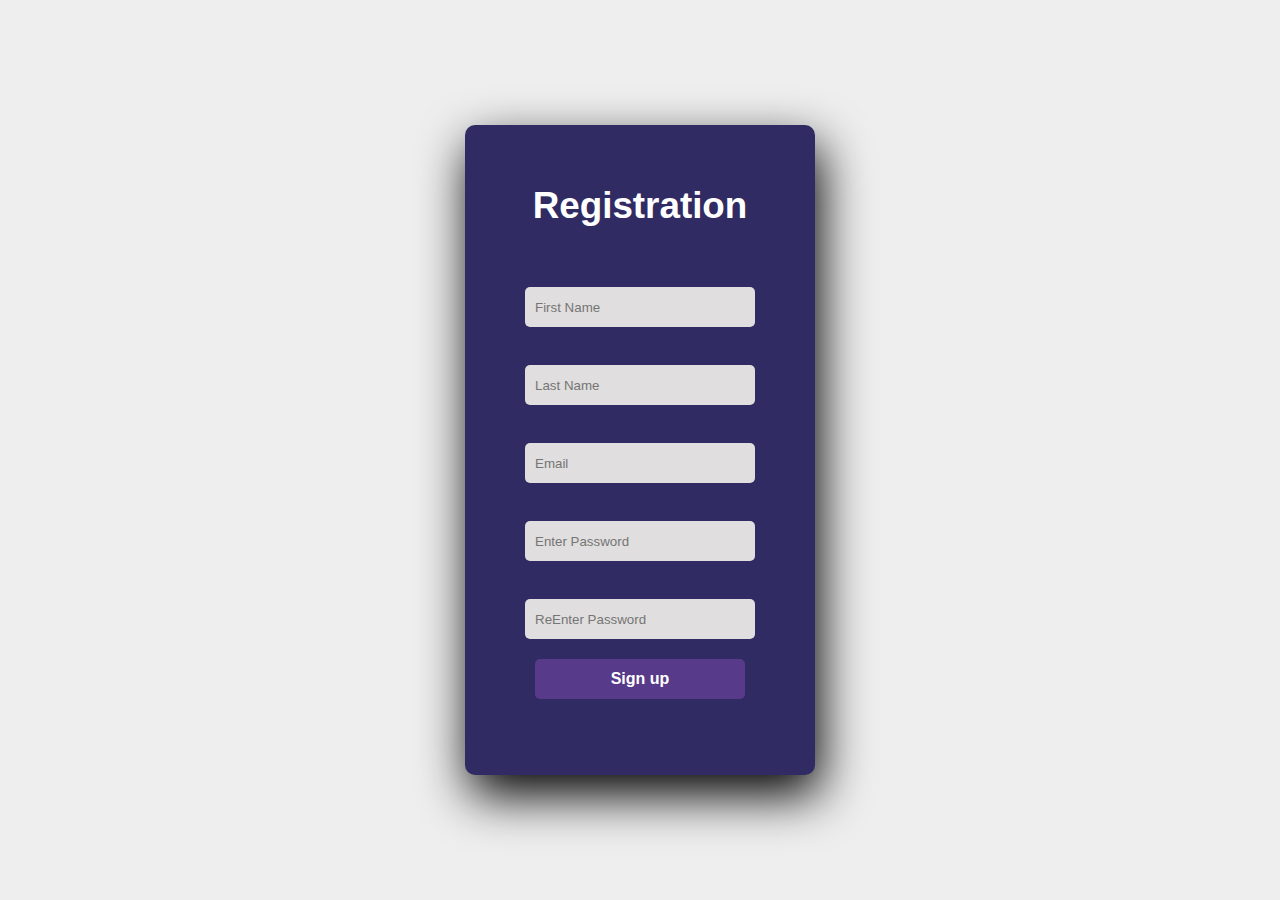
<file: index.html>
<!DOCTYPE html>
<html lang="en">

<head>
	<meta charset="UTF-8">
	<title>Registration Form</title>
	<link rel="stylesheet" href="css/style.css">

</head>

<body>
	<div class="main">
		<div class="signup">
			<form>
				<label for="chk" aria-hidden="true">Registration</label>
				<input type="text" id="fname" name="fname" placeholder="First Name" onfocusout="validateFName()">
				<span id="spanName"></span>
				<input type="text" id="lname" name="Lname" placeholder="Last Name" onfocusout="validateLName()">
				<span id="spanLName"></span>

				<input type="text" id="email" name="email" placeholder="Email" onfocusout="validateEmail(this)">
				<span id="emailSpan"></span>

				<input type="password" id="Password" name="pswd" placeholder="Enter Password">
				<span id="passwordSpan"></span>
				<input type="password" id="repassword" name="repswd" placeholder="ReEnter Password">
				<div class="repasswordSpan">
				<span id="repasswordSpan"></span>

				</div>
			</form>

			<button onclick="submit()">Sign up</button>

		</div>


	</div>

	<script src="js/script.js"></script>
</body>

</html>
</file>
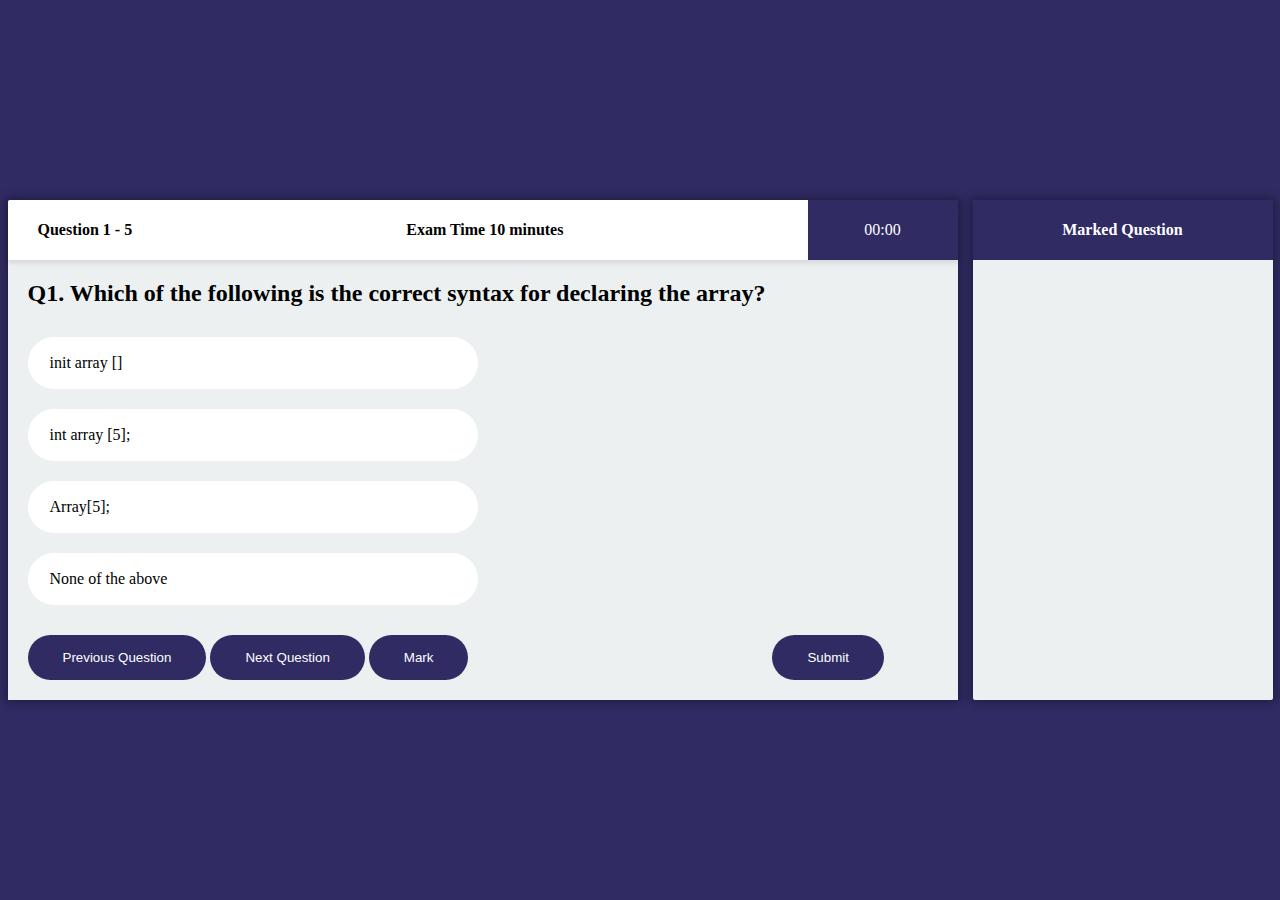
<file: ExamPage.html>
<!DOCTYPE html>
<html lang="en">

<head>
  <meta charset="UTF-8" />
  <meta name="viewport" content="width=device-width, initial-scale=1.0" />
  <meta http-equiv="X-UA-Compatible" content="ie=edge" />
  <title>Exam Page</title>


  <link rel="stylesheet" href="css/ExamStyle.css" />
</head>

<body>
  <div class="wrapper">
    <div class="quiz">
      <div class="quiz_header">
        <div class="quiz_Question">
          <h4>Question <span id="qNumber"></span> - 5</h4>
        </div>

        <div class="quiz_time">
          <h4 class="timeSpan">Exam Time 10 minutes</h4>
        </div>

        <div class="quiz_timer">
          <span class="time">00:00</span>
        </div>
      </div>
      <div class="quiz_body">
        <div id="questions">
          
        </div>
        <div class="DivBtn">
        <button class="btn" onclick="previous()">Previous Question</button>
        <button class="btn" onclick="next()">Next Question</button>
        <button class="btn" onclick="mark()">Mark</button>
        <button class="btn" id="btn_submit" onclick="submit()">Submit</button>
      </div>
      </div>
    </div>

    <div class="quiz-Mark">
      <div class="mark_header">
        <span>Marked Question</span>
      </div>
      <div class="Mark-Question">

      </div>

    </div>
  </div>


  <script src="js/exam2.js"></script>
</body>

</html>
</file>
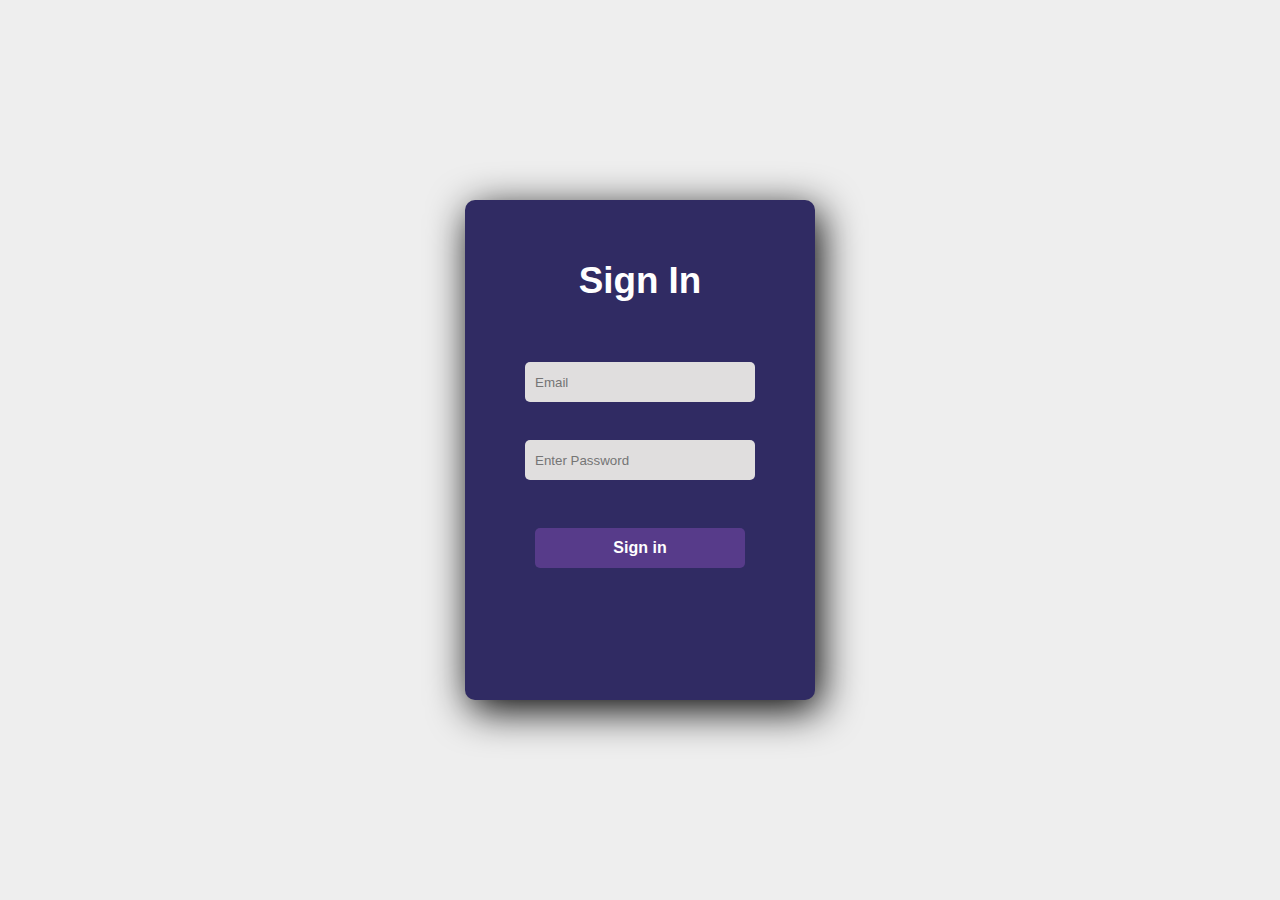
<file: signin.html>
<!DOCTYPE html>
<html lang="en">

<head>
	<meta charset="UTF-8">
	<title>Registration Form</title>
	<link rel="stylesheet" href="css/style.css">

</head>

<body>

	<div class="mainSign">
		<div class="signup">
			<form >
				<label for="chk" aria-hidden="true">Sign In</label>
				<input type="text" id= "email" name="email" placeholder="Email"  onfocusout="validateEmail(this)">
				<span id="emailSpan"></span>

				<input type="password" id= "Password" name="pswd" placeholder="Enter Password" required>
				<span id="correctSpan"></span>
	
			</form>
			
				<button onclick="submit()">Sign in</button>
			
		</div>

	
	</div>

<script src="js/signIn.js"></script>
</body>

</html>
</file>
<file: css/style.css>
body{
	margin: 0;
	padding: 0;
	display: flex;
	justify-content: center;
	align-items: center;
	min-height: 100vh; 
	font-family: 'Jost', sans-serif;
	background: #eee
}


.wrapper-end{
	margin: 0;
	padding: 0;
	display: flex;
	justify-content: center;
	align-items: center;
	min-height: 100vh;
	font-family: 'Jost', sans-serif;
	background:#eee

}
.main{
	width: 350px;
	height: 650px;
	background: #302b63;
	overflow: hidden;
	/* background: url("https://doc-08-2c-docs.googleusercontent.com/docs/securesc/68c90smiglihng9534mvqmq1946dmis5/fo0picsp1nhiucmc0l25s29respgpr4j/1631524275000/03522360960922298374/03522360960922298374/1Sx0jhdpEpnNIydS4rnN4kHSJtU1EyWka?e=view&authuser=0&nonce=gcrocepgbb17m&user=03522360960922298374&hash=tfhgbs86ka6divo3llbvp93mg4csvb38") no-repeat center/ cover; */
	border-radius: 10px;
	box-shadow: 5px 20px 50px #000;
}

.mainSign{
	width: 350px;
	height: 500px;
	background: #302b63;
	overflow: hidden;
	/* background: url("https://doc-08-2c-docs.googleusercontent.com/docs/securesc/68c90smiglihng9534mvqmq1946dmis5/fo0picsp1nhiucmc0l25s29respgpr4j/1631524275000/03522360960922298374/03522360960922298374/1Sx0jhdpEpnNIydS4rnN4kHSJtU1EyWka?e=view&authuser=0&nonce=gcrocepgbb17m&user=03522360960922298374&hash=tfhgbs86ka6divo3llbvp93mg4csvb38") no-repeat center/ cover; */
	border-radius: 10px;
	box-shadow: 5px 10px 40px #000;
}
#chk{
	display: none;
}
.signup{
	position: relative;
	width:100%;
	height: 100%;
	
}
label{
	color: #fff;
	font-size: 2.3em;
	justify-content: center;
	display: flex;
	margin: 60px;
	font-weight: bold;
	cursor: pointer;
	transition: .5s ease-in-out;
}
input{
	width: 60%;
	height: 20px;
	background: #e0dede;
	justify-content: center;
	display: flex;
	margin: 10px auto;
	padding: 10px;
	border: none;
	outline: none;
	border-radius: 5px;
}
#spanName,#emailSpan,#spanLName,#passwordSpan,#correctSpan{	
	margin-left:60px;


}

.repasswordSpan{
	width: 65%;
	text-align:justify;
	margin-left: 60px;
	line-height: 1.4;

}



button{
	width: 60%;
	height: 40px;
	margin: 10px auto;
	justify-content: center;
	display: block;
	color: #fff;
	background: #573b8a;
	font-size: 1em;
	font-weight: bold;
	margin-top: 20px;
	outline: none;
	border: none;
	border-radius: 5px;
	transition: .2s ease-in;
	cursor: pointer;
}
button:hover{
	background: #6d44b8;
}


.award_icon {
	display: block;
	font-size: 300px;
	color: #fff;
  }
  
  .username,
  .userpoints,
  .usertime,
  .userName,
   .question{
	/* color: #fff; */
	text-align: center;
	margin-top: 15px;
  }
  
  #icon,#content{
	color: #573b8a;
	
  }

  #icon{
	  margin-top: 50px;
	  margin-left: 15px;
  }

  @media screen and (max-width: 600px) {
	div.example {
	  display: none;
	}
  }
</file>
<file: css/ExamStyle.css>
* {
  padding: 0;
  margin: 0;
  box-sizing: border-box;
}
body {
  font-family: "Lato";
}


.wrapper {
  display: flex;
  justify-content: space-around;
  align-items: center;
  width: 100vw;
  height: 100vh;
  /* background-color: #573b8a; */
  background-color: #302b63

}


.quiz {
  display: grid;
  grid-template-rows: 60px auto;
  width: 950px;
  height: 500px;
  background-color: #fff;
  box-shadow: 0px 0px 10px 3px rgba(0, 0, 0, 0.3);
  border-radius: 2px;
}

.quiz-Mark{
  display: grid;
  grid-template-rows: 60px auto;
  width: 300px;
  height: 500px;
  background-color: #ecf0f1;
  box-shadow: 0px 0px 10px 3px rgba(0, 0, 0, 0.3);
  border-radius: 2px;
  /* margin-top: 30px; */
}

.quiz_header {
  display: flex;
  justify-content: space-between;
  border-top-left-radius: 3px;
  border-top-right-radius: 3px;
  background-color: #fff;
  box-shadow: 0px 2px 5px 1px rgba(0, 0, 0, 0.1);
  z-index: 1;
}
.quiz_body {
  padding: 20px 20px;
}


.quiz_Question,.quiz_time {
  display: flex;
  align-items: center;
  height: 100%;
  padding-left: 30px;
}


.quiz_timer {
  display: flex;
  align-items: center;
  justify-content: center;
  height: 100%;
  width: 150px;
  /* background-color:#573b8a; */
  background-color:#302b63;

  color: #fff;
}
.quiz_body {
  background-color: #ecf0f1;
}

.option_group {
  list-style-type: none;
  margin: 30px 0;
}

.option,.markDiv {
  display: block;
  width: 450px;
  background-color: #fff;
  margin-bottom: 20px;
  padding: 15px 20px;
  border-radius: 100px;
  border: 2px solid transparent;
  transition: 0.4s all;
}

.option:hover {
  cursor: pointer;
  background-color: rgba(255, 255, 255, 0.1);
  border: 2px solid #573b8a;
  color: #573b8a;
}
.option.active {
  /* background-color: #573b8a; */
  background-color:#302b63;

  color: #fff;
}
.btn {
  border: none;
  padding: 15px 35px;
  /* background-color: #573b8a; */
  background-color:#302b63;

  color: #fff;
  border-radius: 27px;
  transition: 0.4s all;
}

.btn:hover {
  cursor: pointer;
  background-color: #fff;
  color: #341f97;
  box-shadow: 0px 0px 10px 1px rgba(0, 0, 0, 0.1);
}

#btn_submit{
  /* display: none; */
  position: relative;
  left: 300px;
}

.markDiv{
 margin-left: 35px;
 margin-top: 10px;
 cursor: pointer;

}
.markDiv1{
  
  width: 100px;
  display: block;
  /* background-color: #573b8a; */
  background-color:#302b63;

  color: #fff;
  /* background-color: #fff; */
  margin-bottom: 20px;
  padding: 15px 20px;
  border-radius: 100px;
  /* border: 2px solid transparent;
  transition: 0.4s all; */
  
  margin-top: 10px;
  margin-left: 100px;
  cursor: pointer;
  text-align: center;
}

.mark_header{
  display: flex;
  align-items: center;
  justify-content: center;
  height: 100%;
  width: 300px;
  background-color:#302b63;
  color: #fff;
  font-weight: bold;
}



@media screen and (max-width: 425px) {

  .wrapper{
    display: block;
  }
  .quiz {
    width: 100%;
    height: 600px;
    box-shadow: none;
  }
  .quiz_Question, .quiz_time {
    padding-left: 10px;
}


.quiz-Mark {
  width: 90%;
  height: 400px;
  margin: 250px 16px;
}

.mark_header {
  width: 100%;
}

.quiz_time{
  display: none;
}
.DivBtn{
  text-align: center;

}
.btn{
  display: block;
  margin-left: 40px;
  margin-top: 20px;
}

#btn_submit {
  left: 0;
}

.option,.markDiv {
  width: 100%;
}
.quiz_timer{
  width: 30%;
}
h2{
  font-size: 1rem;
}

}
</file>
